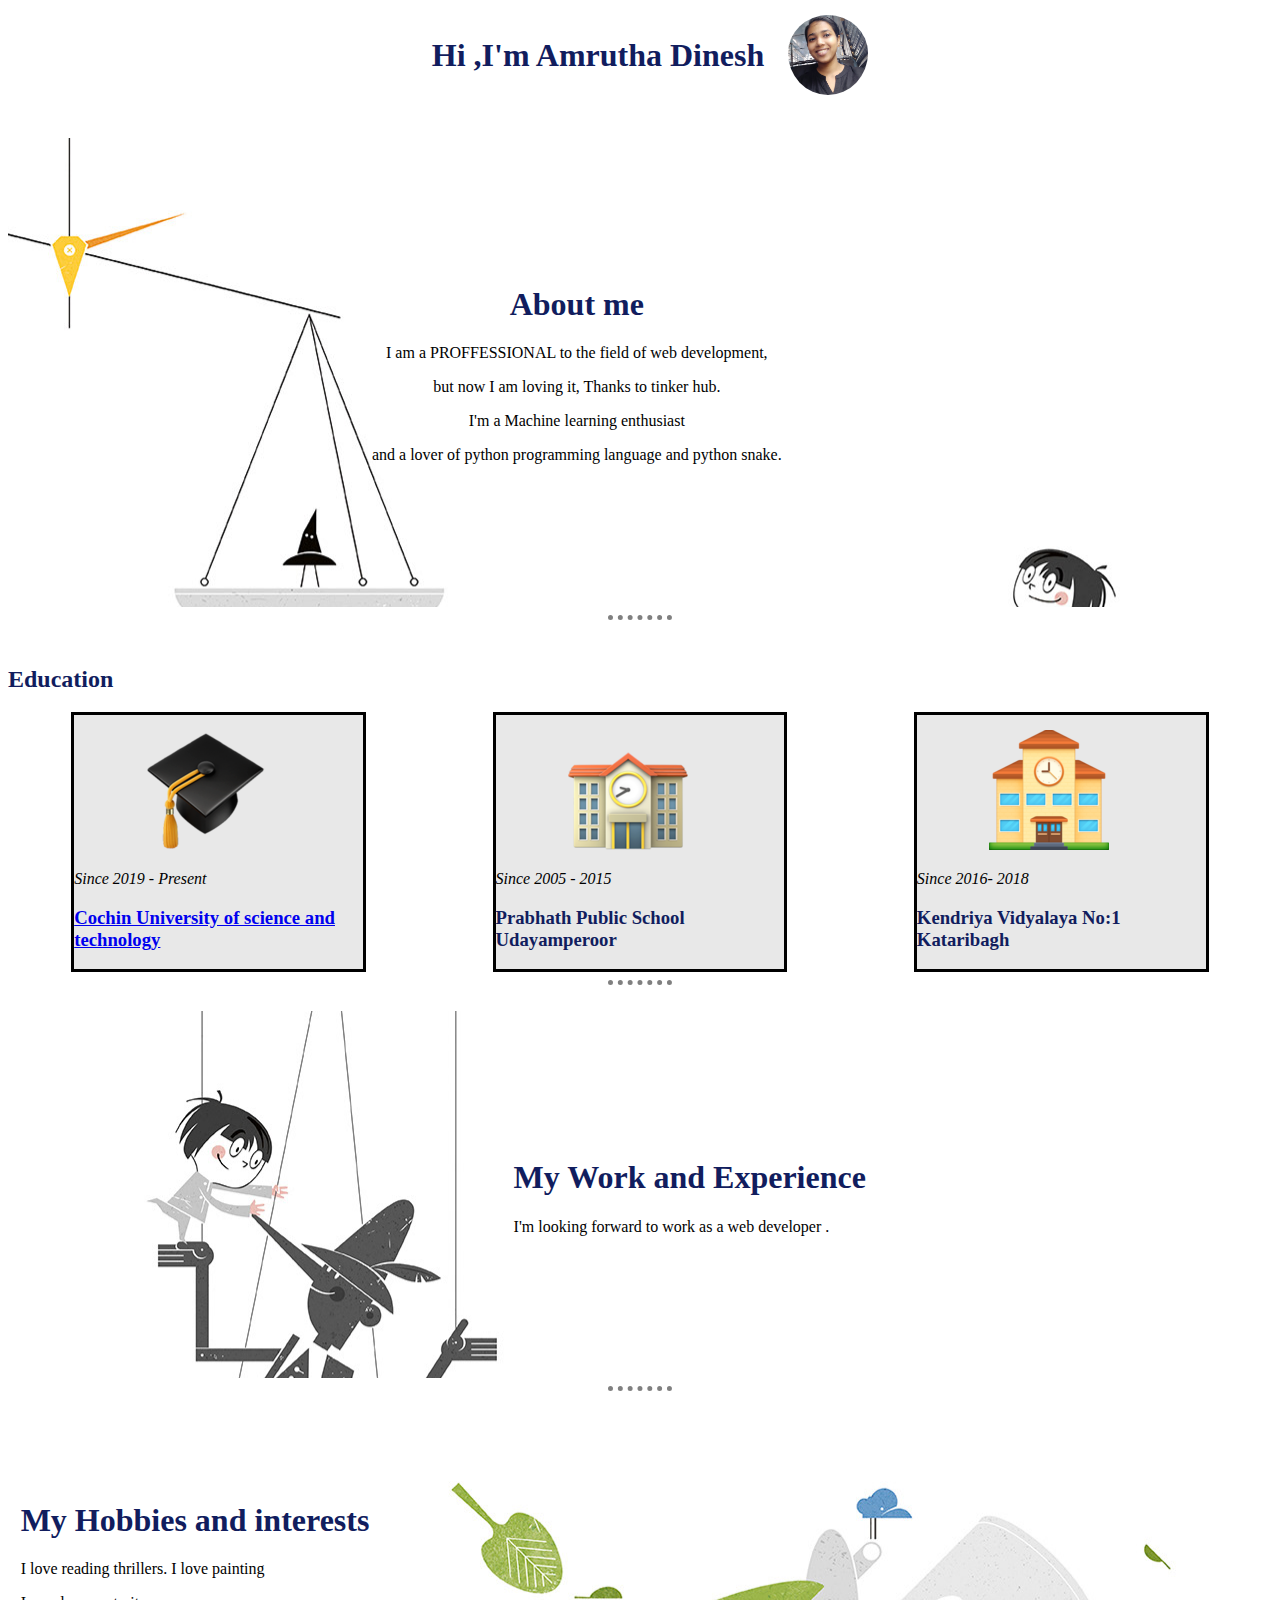
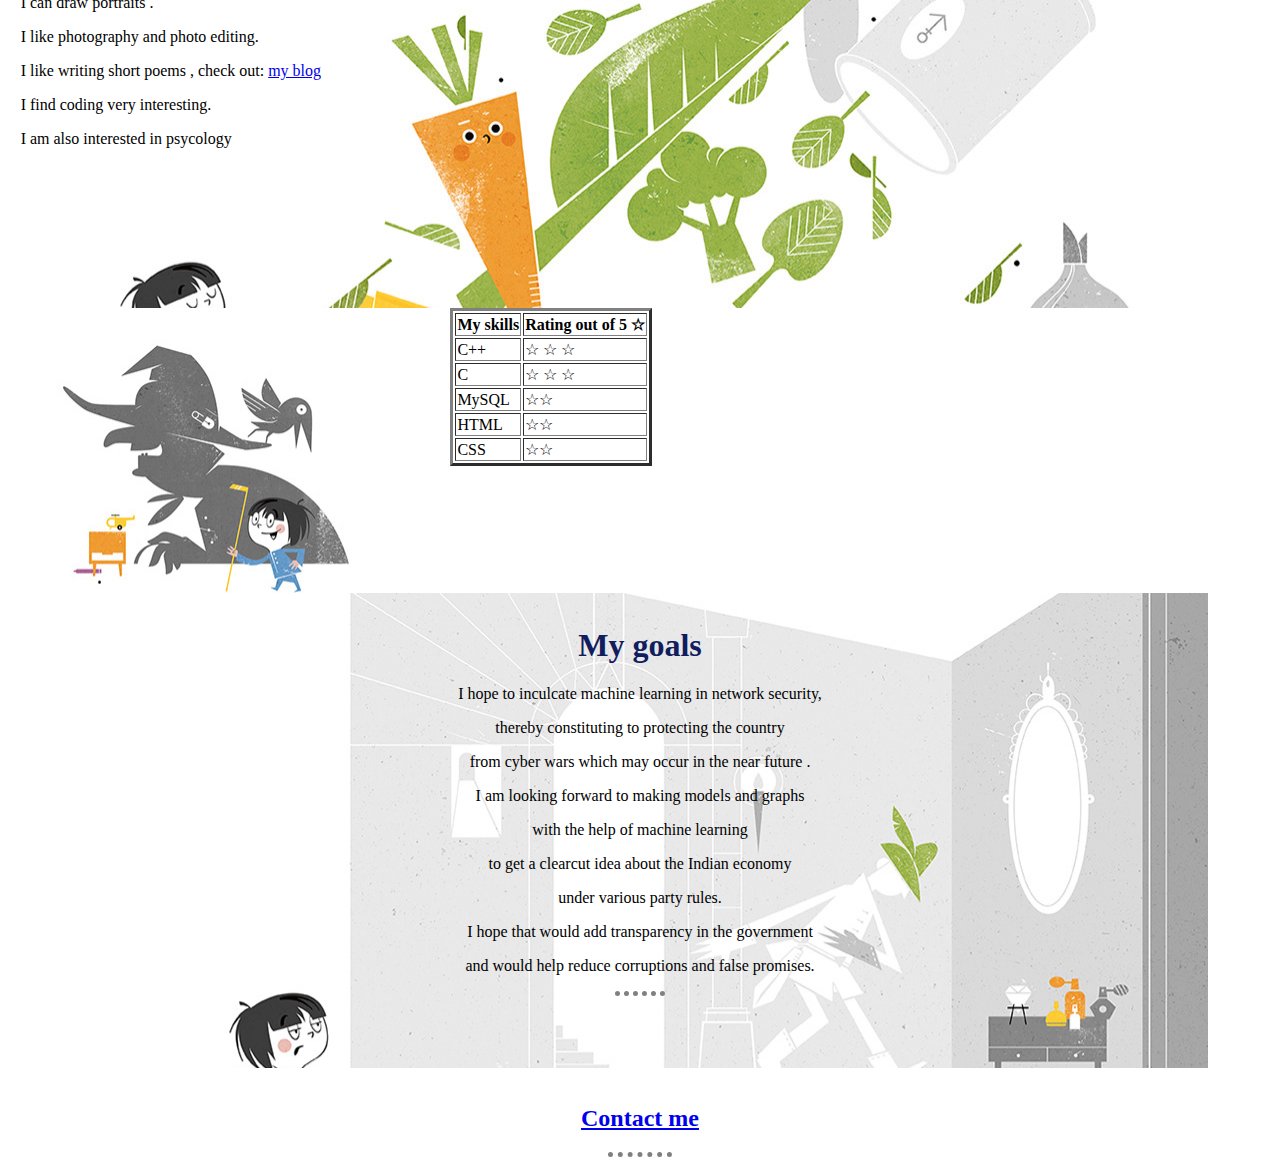
<file: index.html>
<!DOCTYPE html>
<html>
<head>
<meta charset="utf-8">
 <link rel="stylesheet" href="style.css" >

<title>
Amrutha's AWESOME site
</title>
</head>

<body>

<table cell spacing="10rem" class="table" >
<tr>
<td><h1>Hi ,I'm Amrutha Dinesh </h1>
</td>
<td> <img class="dp" src= "my dp.jpg"  alt="my profile photo"></td>
</tr>
</table>
<br>
<br>
<div class="name">
<h1>About me</h1>
<p>I am a PROFFESSIONAL to the field of web development, </p>
<p>but now I am loving it, Thanks to tinker hub.</p>
<p>I'm a Machine learning enthusiast </p>
<p>and a lover of python programming language and python snake. </p>
</div>

<hr>
<br>

<h2 >Education </h2>
<div class="school">

<div class="inschool">

  <img src="college image.png" alt="cusat">
  <p><em>Since 2019 - Present</em></p>
<h3> <a href="https://cusat.ac.in/">Cochin University of science and technology</a> </h3>
</div>
<div class="inschool">

  <img src="school image.png" alt="school1">
<p><em>Since 2005 - 2015</em></p>
  <h3>Prabhath Public School Udayamperoor </h3>
</div>

<div class="inschool">

  <img src="school2 image.png" alt="school2">
<p><em>Since 2016- 2018</em></p>
  <h3> Kendriya Vidyalaya No:1 Kataribagh</h3>

</div>
</div>
<hr>
<br>

<div class="work">

<h1>My Work and Experience</h1>
<p>I'm looking forward to work as a web developer .</p>


</div>
<hr>
<br>
<div class="hobby">
<h1>My Hobbies and interests</h1>
<p>I love reading thrillers. I love painting</p>
<p> I can draw portraits .</p> <p>I like photography and photo editing.</p>
<p> I like writing short poems , check out: <a href="https://www.yourquote.in/amrutha-dinesh-cd2up/quotes">my blog</a></p>
<p>I find coding very interesting.</p>
<p>I am also interested in psycology </p>
 
 <br>

</div>

<div class="skill">


<table border="3" >
<th>My skills</th>
<th>Rating out of 5  &#9734;</th>
</tr>
<tr>
  <td>C++</td>
  <td>&#9734; &#9734; &#9734;</td>
</tr>
<tr>
  <td>C</td>
  <td>&#9734; &#9734; &#9734;</td>
</tr>
  <tr>
    <td>MySQL</td>
    <td>&#9734;&#9734;</td>
  </tr>
  <tr>
    <td>HTML</td>
    <td>&#9734;&#9734;</td>
  </tr>
  <tr>
    <td>CSS</td>
    <td>&#9734;&#9734;</td>
  </tr>

</table>
</div>
<div class="goal">

<h1>My goals</h1>
<p>I hope to inculcate machine learning in  network security,</p><p> thereby constituting to protecting the country</p> <p>from cyber wars which may occur in the near future .</p><p>I am looking forward to making models and graphs</p><p> with the help of machine learning </p><p>to get a clearcut idea about the Indian economy </p><p>under various party rules.</p><p>I hope that would add  transparency in the government</p><p> and would help reduce corruptions and false promises.</p>
<hr>
</div>


<br>
<div class="contact">

<h2><a href="contact.html">Contact me</a></h2>
</div>
<hr>
</body>

</html>
</file>
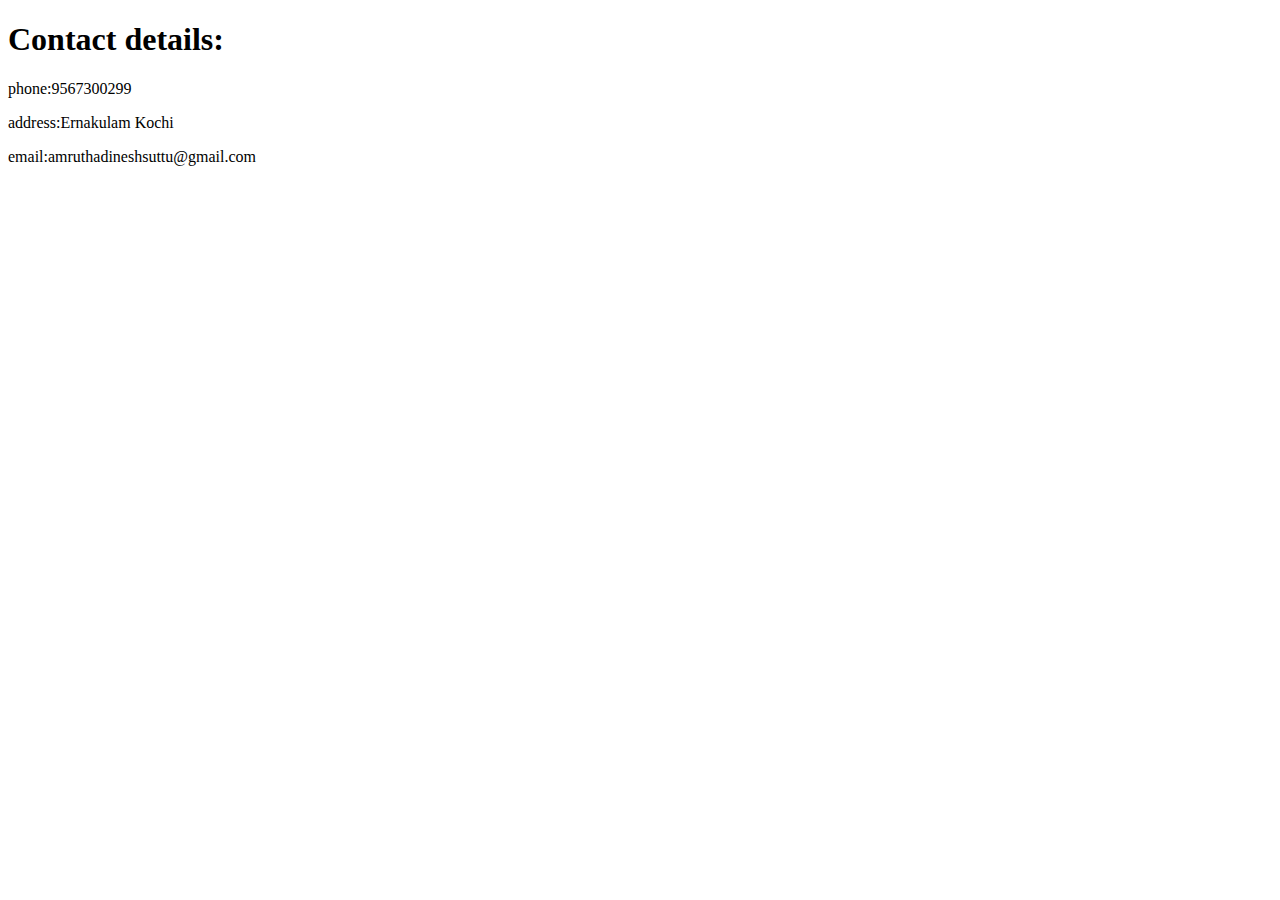
<file: contact.html>
<!DOCTYPE html>
<html lang="en" dir="ltr">
  <head>
    <meta charset="utf-8">
    <title>contact Amrutha</title>
  </head>
  <body>

<h1>Contact details:</h1>
  <p>  phone:9567300299</p>
  <p>  address:Ernakulam Kochi</p>
<p>  email:amruthadineshsuttu@gmail.com</p>


  </body>
</html>
</file>
<file: style.css>
body
{
  background-color: white;


  border: 1px black;

}

.dp
{
width: 5rem;
height: 5rem;
border-radius: 100%;
}

hr
{
  border-style: none;
  border-top-style: dotted;
  border-color: grey;
  border-width: 5px;
  width: 5%;
}
h1{
  color: #111d5e;
}
h2
{
  color: #111d5e;
}
h3
{
  color: #111d5e;
}
img
{
  padding-left: 25%;
    padding-right: 25%;
    padding-top: 5%;


}

.school
{
display: flex;
}
.inschool
{
  border-style: solid;
  background-color: #e8e8e8;
  width: 50%;
  height: 50%;
  margin-left: 5%;
  margin-right: 5%
}
.table
{
  margin-left: auto;
  margin-right: auto;

}
.name
{
  text-align: center;
  background-image: url(intro.jpg);
  background-repeat: no-repeat;
  padding-top: 10%;
  padding-left: 20%;
  padding-right: 30%;
  padding-bottom: 10%;

}
.work
{
  background-image: url(skills.jpg);
background-repeat: no-repeat;
padding: 10% 10% 10% 40%;
}
.hobby
{ text-align: left;
  background-image: url(hobbyimage.jpg);
  background-repeat: no-repeat;
  padding: 5% 60% 10% 1%;
}
.skill
{
  background-image: url(tableimg.jpg);
  background-repeat: no-repeat;
  padding-left: 35%;
  padding-bottom: 10%;

}
.goal
{
  text-align: center;
  background-image: url(goalimage.jpg);
  background-repeat: no-repeat;
  padding: 1% 10% 5% 10%;
}
.contact
{
text-align: center;
}
</file>
